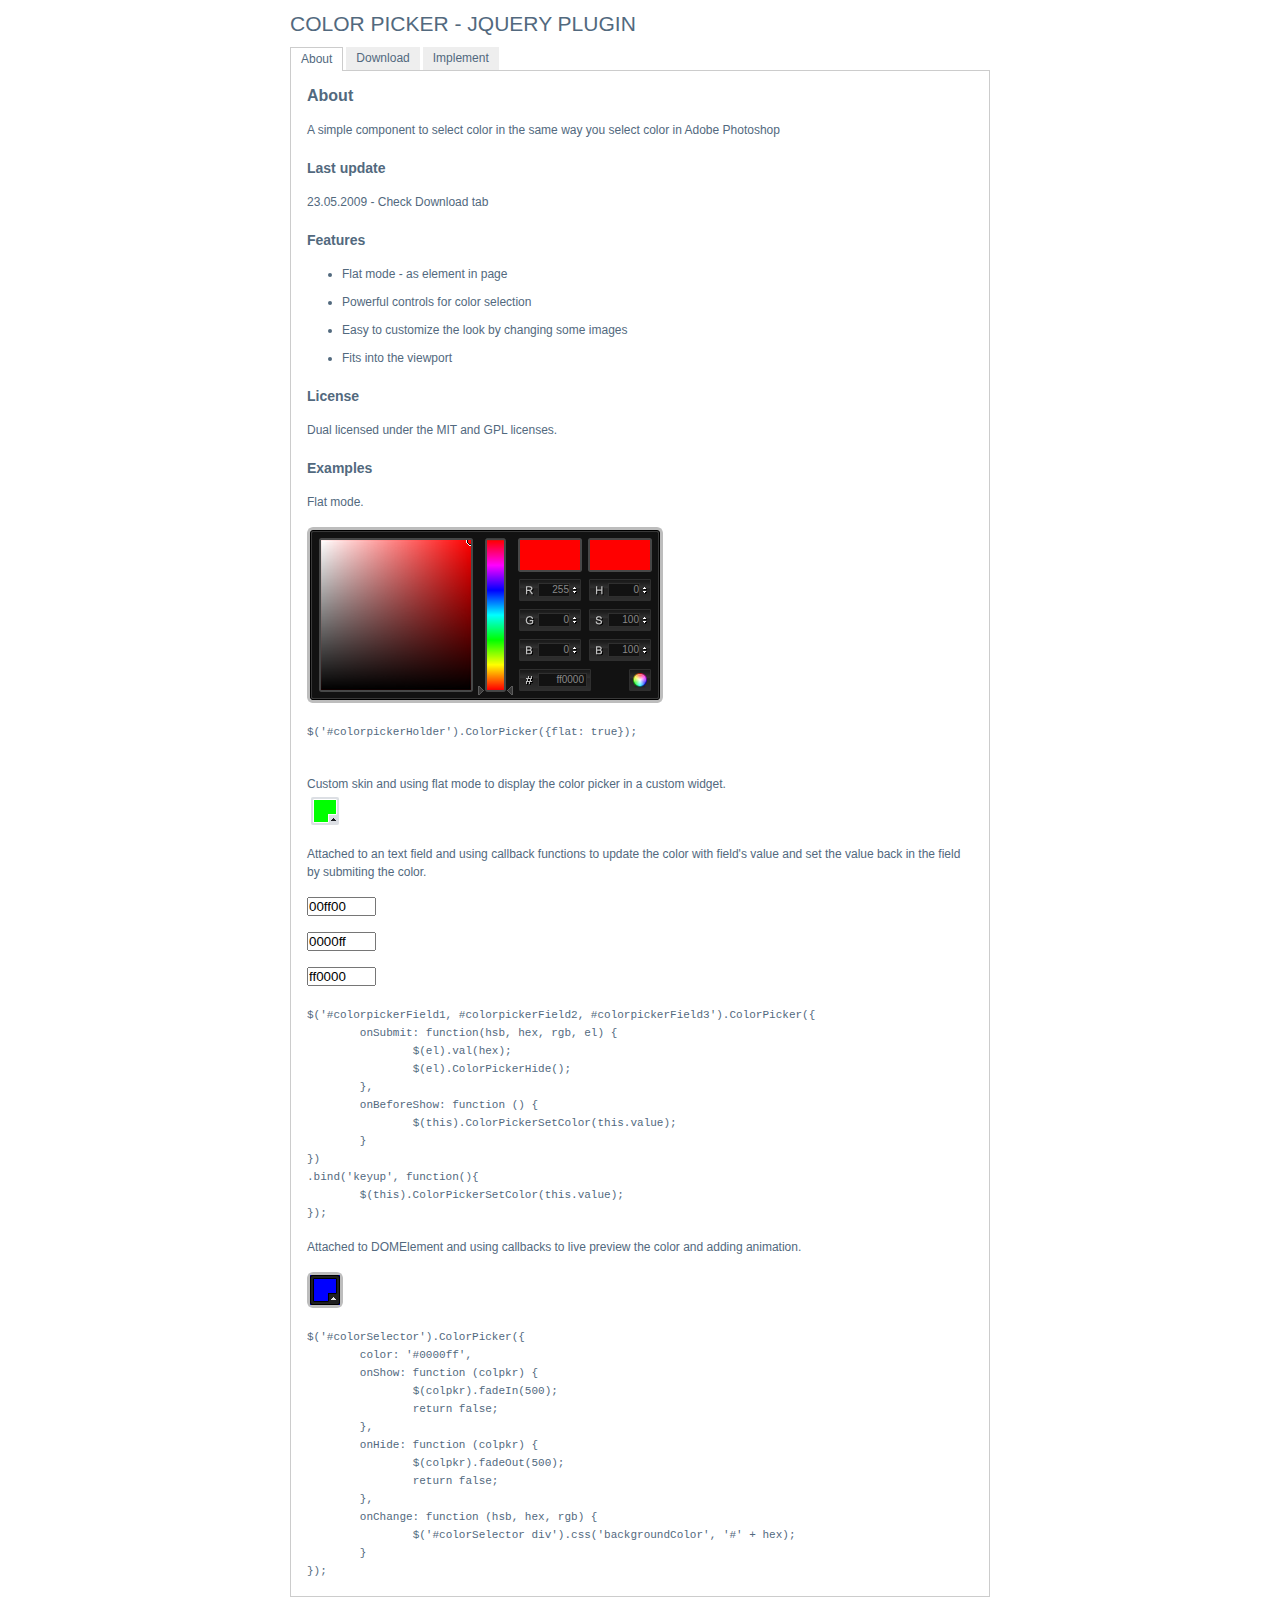
<file: yes/1_TP/TP_06/colorpicker_0/colorpicker/index.html>
<!DOCTYPE html PUBLIC "-//W3C//DTD XHTML 1.0 Strict//EN" "http://www.w3.org/TR/xhtml1/DTD/xhtml1-strict.dtd">
<html xmlns="http://www.w3.org/1999/xhtml" xml:lang="en" lang="en">
<head>
	<link rel="stylesheet" href="css/colorpicker.css" type="text/css" />
    <link rel="stylesheet" media="screen" type="text/css" href="css/layout.css" />
    <title>ColorPicker - jQuery plugin</title>
	<script type="text/javascript" src="js/jquery.js"></script>
	<script type="text/javascript" src="js/colorpicker.js"></script>
    <script type="text/javascript" src="js/eye.js"></script>
    <script type="text/javascript" src="js/utils.js"></script>
    <script type="text/javascript" src="js/layout.js?ver=1.0.2"></script>
</head>
<body>
    <div class="wrapper">
        <h1>Color Picker - jQuery plugin</h1>
        <ul class="navigationTabs">
            <li><a href="#about" rel="about">About</a></li>
            <li><a href="#download" rel="download">Download</a></li>
            <li><a href="#implement" rel="implement">Implement</a></li>
        </ul>
        <div class="tabsContent">
            <div class="tab">
                <h2>About</h2>
                <p>A simple component to select color in the same way you select color in Adobe Photoshop</p>
				<h3>Last update</h3>
				<p>23.05.2009 - Check Download tab</p>
                <h3>Features</h3>
                <ul>
                    <li>Flat mode - as element in page</li>
                    <li>Powerful controls for color selection</li>
					<li>Easy to customize the look by changing some images</li>
					<li>Fits into the viewport</li>
                </ul>
				<h3>License</h3>
				<p>Dual licensed under the MIT and GPL licenses.</p>
                <h3>Examples</h3>
                <p>Flat mode.</p>
                <p id="colorpickerHolder">
                </p>
                <pre>
$('#colorpickerHolder').ColorPicker({flat: true});
                </pre>
                <p>Custom skin and using flat mode to display the color picker in a custom widget.</p>
				<div id="customWidget">
					<div id="colorSelector2"><div style="background-color: #00ff00"></div></div>
	                <div id="colorpickerHolder2">
	                </div>
				</div>

				<p>Attached to an text field and using callback functions to update the color with field's value and set the value back in the field by submiting the color.</p>
				<p><input type="text" maxlength="6" size="6" id="colorpickerField1" value="00ff00" /></p>
				<p><input type="text" maxlength="6" size="6" id="colorpickerField3" value="0000ff" /></p>
				<p><input type="text" maxlength="6" size="6" id="colorpickerField2" value="ff0000" /></p>
				<pre>$('#colorpickerField1, #colorpickerField2, #colorpickerField3').ColorPicker({
	onSubmit: function(hsb, hex, rgb, el) {
		$(el).val(hex);
		$(el).ColorPickerHide();
	},
	onBeforeShow: function () {
		$(this).ColorPickerSetColor(this.value);
	}
})
.bind('keyup', function(){
	$(this).ColorPickerSetColor(this.value);
});
</pre>
				<p>Attached to DOMElement and using callbacks to live preview the color and adding animation.</p>
				<p>
					<div id="colorSelector"><div style="background-color: #0000ff"></div></div>
				</p>
				<pre>
$('#colorSelector').ColorPicker({
	color: '#0000ff',
	onShow: function (colpkr) {
		$(colpkr).fadeIn(500);
		return false;
	},
	onHide: function (colpkr) {
		$(colpkr).fadeOut(500);
		return false;
	},
	onChange: function (hsb, hex, rgb) {
		$('#colorSelector div').css('backgroundColor', '#' + hex);
	}
});
</pre>
            </div>
            <div class="tab">
                <h2>Download</h2>
                <p><a href="colorpicker.zip">colorpicker.zip (73 kb)</a>: jQuery, Javscript files, CSS files, images, examples and instructions.</p>
                <h3>Changelog</h3>
                <dl>
					<dt>23.05.2009</dt>
					<dd>Added: close on color selection example</dd>
					<dd>Added: restore original color option</dd>
					<dd>Changed: color update on key up event</dd>
					<dd>Fixed: colorpicker hide and show methods</dd>
					<dd>Fixed: reference to options. Multiple fields with colorpickers is possible now.</dd>
					<dd>Fixed: RGB to HSB convertion</dd>
					<dt>22.08.2008</dt>
					<dd>Fixed bug: where some events were not canceled right on Safari</dd>
					<dd>Fixed bug: where teh view port was not detected right on Safari</dd>
					<dt>16-07-2008</dt>
					<dd>Fixed bug where the letter 'F' could not be typed in the Hex field</dd>
					<dd>Fixed bug where the changes on Hex field where not parsed</dd>
					<dd>Added new option 'livePreview'</dd>
					<dt>08-07-2008</dt>
					<dd>Fixed typo in the code, both JavaScript and CSS</dd>
					<dd>Changed the cursor for some elements</dd>
					<dd>Added new demo explaining how to implement custom skin</dd>
					<dt>07.07.2008</dt>
					<dd>The first release.</dd>
                </dl>
            </div>
            <div class="tab">
                <h2>Implement</h2>
                <p>Attach the Javascript and CSS files to your document. Edit CSS file and fix the paths to  images and change colors to fit your site theme.</p>
                <pre>
&lt;link rel="stylesheet" media="screen" type="text/css" href="css/colorpicker.css" /&gt;
&lt;script type="text/javascript" src="js/colorpicker.js"&gt;&lt;/script&gt;
                </pre>
                <h3>Invocation code</h3>
                <p>All you have to do is to select the elements in a jQuery way and call the plugin.</p>
                <pre>
 $('input').ColorPicker(options);
                </pre>
                <h3>Options</h3>
                <p>A hash of parameters. All parameters are optional.</p>
                <table>
                	<tr>
                		<td><strong>eventName</strong></td>
                		<td>string</td>
                		<td>The desired event to trigger the colorpicker. Default: 'click'</td>
                	</tr>
                	<tr>
                		<td><strong>color</strong></td>
                		<td>string or hash</td>
                		<td>The default color. String for hex color or hash for RGB and HSB ({r:255, r:0, b:0}) . Default: 'ff0000'</td>
                	</tr>
                	<tr>
                		<td><strong>flat</strong></td>
                		<td>boolean</td>
                		<td>Whatever if the color picker is appended to the element or triggered by an event. Default false</td>
                	</tr>
                	<tr>
                		<td><strong>livePreview</strong></td>
                		<td>boolean</td>
                		<td>Whatever if the color values are filled in the fields while changing values on selector or a field. If false it may improve speed. Default true</td>
                	</tr>
                	<tr>
                		<td><strong>onShow</strong></td>
                		<td>function</td>
                		<td>Callback function triggered when the color picker is shown</td>
                	</tr>
                	<tr>
                		<td><strong>onBeforeShow</strong></td>
                		<td>function</td>
                		<td>Callback function triggered before the color picker is shown</td>
                	</tr>
                	<tr>
                		<td><strong>onHide</strong></td>
                		<td>function</td>
                		<td>Callback function triggered when the color picker is hidden</td>
                	</tr>
                	<tr>
                		<td><strong>onChange</strong></td>
                		<td>function</td>
                		<td>Callback function triggered when the color is changed</td>
                	</tr>
                	<tr>
                		<td><strong>onSubmit</strong></td>
                		<td>function</td>
                		<td>Callback function triggered when the color it is chosen</td>
                	</tr>
                </table>
                <h3>Set color</h3>
                <p>If you want to set a new color.</p>
                <pre>$('input').ColorPickerSetColor(color);</pre>
				<p>The 'color' argument is the same format as the option color, string for hex color or hash for RGB and HSB ({r:255, r:0, b:0}).</p>
            </div>
        </div>
    </div>
</body>
</html>
</file>
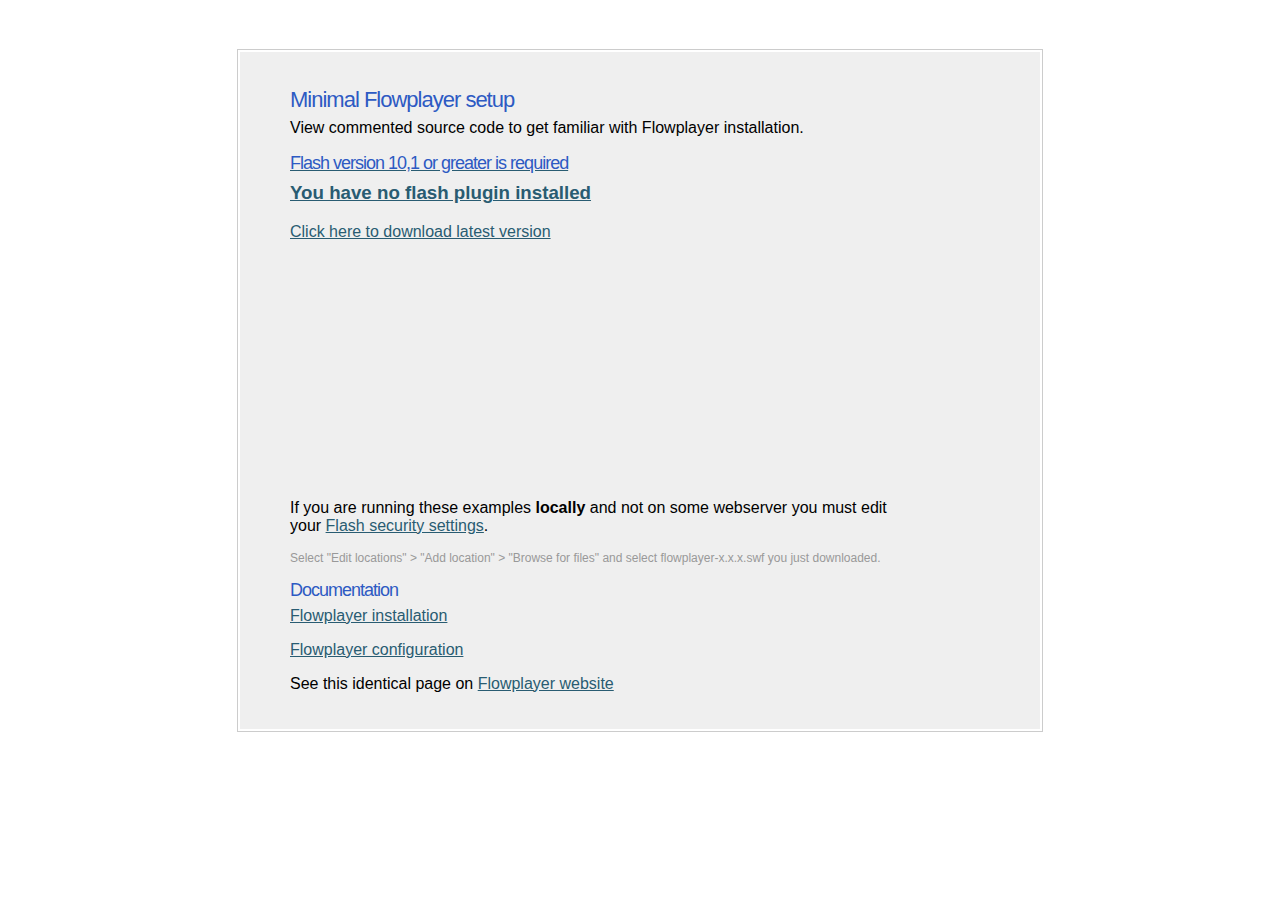
<file: yes/html5Exemple/html5/Chapter 05/flowplayer/example/index.html>
<html><head>
<meta http-equiv="content-type" content="text/html; charset=UTF-8">
<!-- A minimal Flowplayer setup to get you started -->
  

	<!-- 
		include flowplayer JavaScript file that does  
		Flash embedding and provides the Flowplayer API.
	-->
	<script type="text/javascript" src="../flowplayer-3.2.12.min.js"></script>
	
	<!-- some minimal styling, can be removed -->
	<link rel="stylesheet" type="text/css" href="style.css">
	
	<!-- page title -->
	<title>Minimal Flowplayer setup</title>

</head><body>

	<div id="page">
		
		<h1>Minimal Flowplayer setup</h1>
	
		<p>View commented source code to get familiar with Flowplayer installation.</p>
		
		<!-- this A tag is where your Flowplayer will be placed. it can be anywhere -->
		<a  
			 href="http://pseudo01.hddn.com/vod/demo.flowplayervod/flowplayer-700.flv"
			 style="display:block;width:520px;height:330px"  
			 id="player"> 
		</a> 
	
		<!-- this will install flowplayer inside previous A- tag. -->
		<script>
			flowplayer("player", "../flowplayer-3.2.16.swf");
		</script>
	
		
		
		<!-- 
			after this line is purely informational stuff. 
			does not affect on Flowplayer functionality 
		-->

		<p>		
			If you are running these examples <strong>locally</strong> and not on some webserver you must edit your 
			<a href="http://www.macromedia.com/support/documentation/en/flashplayer/help/settings_manager04.html">
				Flash security settings</a>. 
		</p>
		
		<p class="less">
			Select "Edit locations" &gt; "Add location" &gt; "Browse for files" and select
			flowplayer-x.x.x.swf you just downloaded.
		</p>
		
		
		<h2>Documentation</h2>
		
		<p>
			<a href="http://flowplayer.org/documentation/installation/index.html">Flowplayer installation</a>
		</p>

		<p>
			<a href="http://flowplayer.org/documentation/configuration/index.html">Flowplayer configuration</a>
		</p>

		<p>
			See this identical page on <a href="http://flowplayer.org/demos/example/index.htm">Flowplayer website</a> 
		</p>
		
	</div>
	
	
</body></html>
</file>
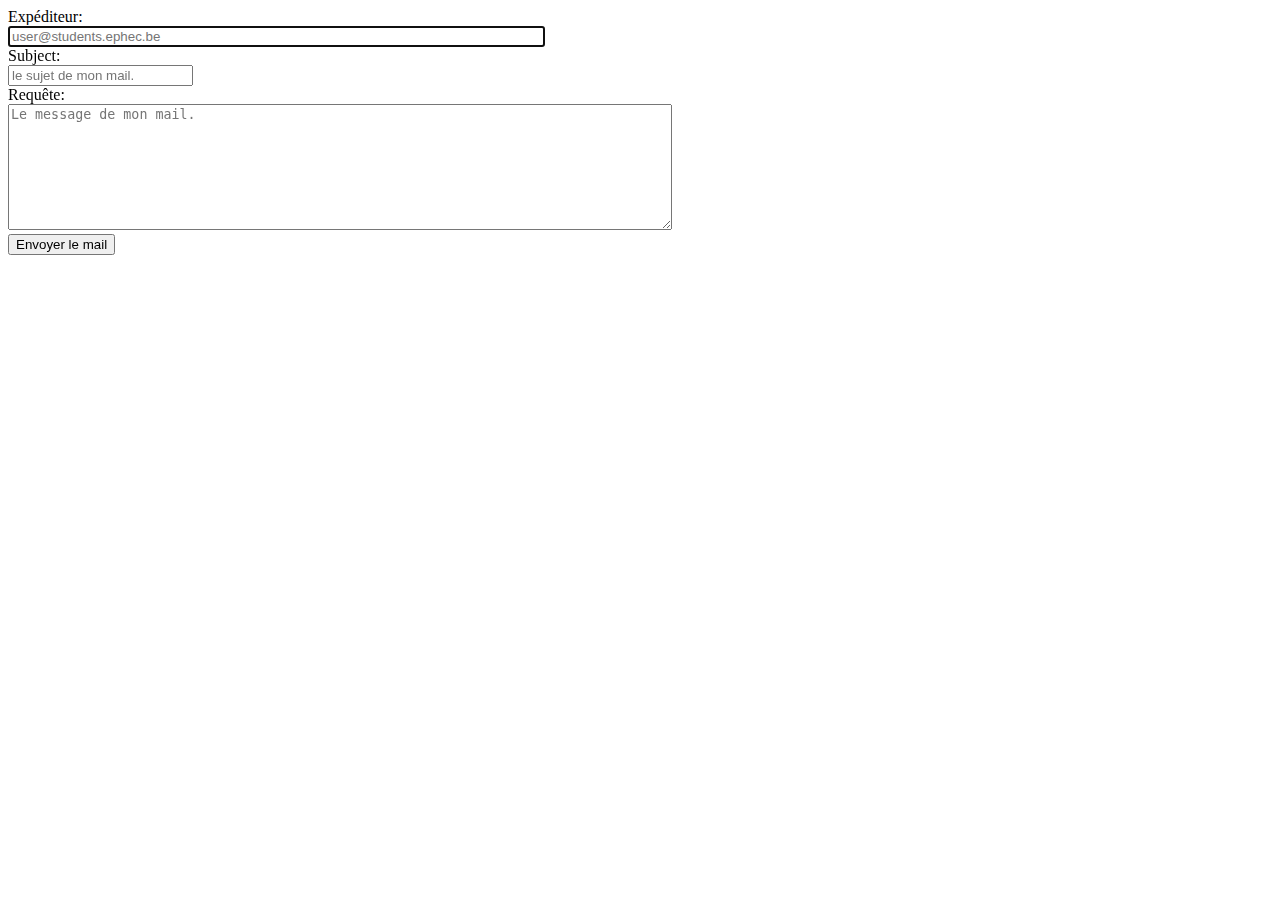
<file: yes/1_TP/TP_04/form_contact.html>
<!DOCTYPE html>
<html lang="en">
<head>
    <meta charset="UTF-8">
    <title>formulaire mail</title>
</head>
<body>
<form method="post" action="mail_4.php">
    <div class="emailBox">
        <label for="exp">Expéditeur: </label><br>
        <input id="exp"  name="exp" type="email" size="64"  required autofocus
               placeholder="user@students.ephec.be" pattern=".+@students.ephec.be"
               title="Merci de fournir uniquement une adresse @students.ephec.be">
    </div>
    <div class="subjectBox">
        <label for="subject">Subject: </label><br>
        <input type="text" id="subject" name="subject" required
               placeholder="le sujet de mon mail.">
    </div>
    <div class="messageBox">
        <label for="message">Requête: </label><br>
        <textarea id="message" name="message" cols="80" rows="8" required
                  placeholder="Le message de mon mail."></textarea>
    </div>
    <input type="submit" value="Envoyer le mail">
</form>
</body>
</html>
</file>
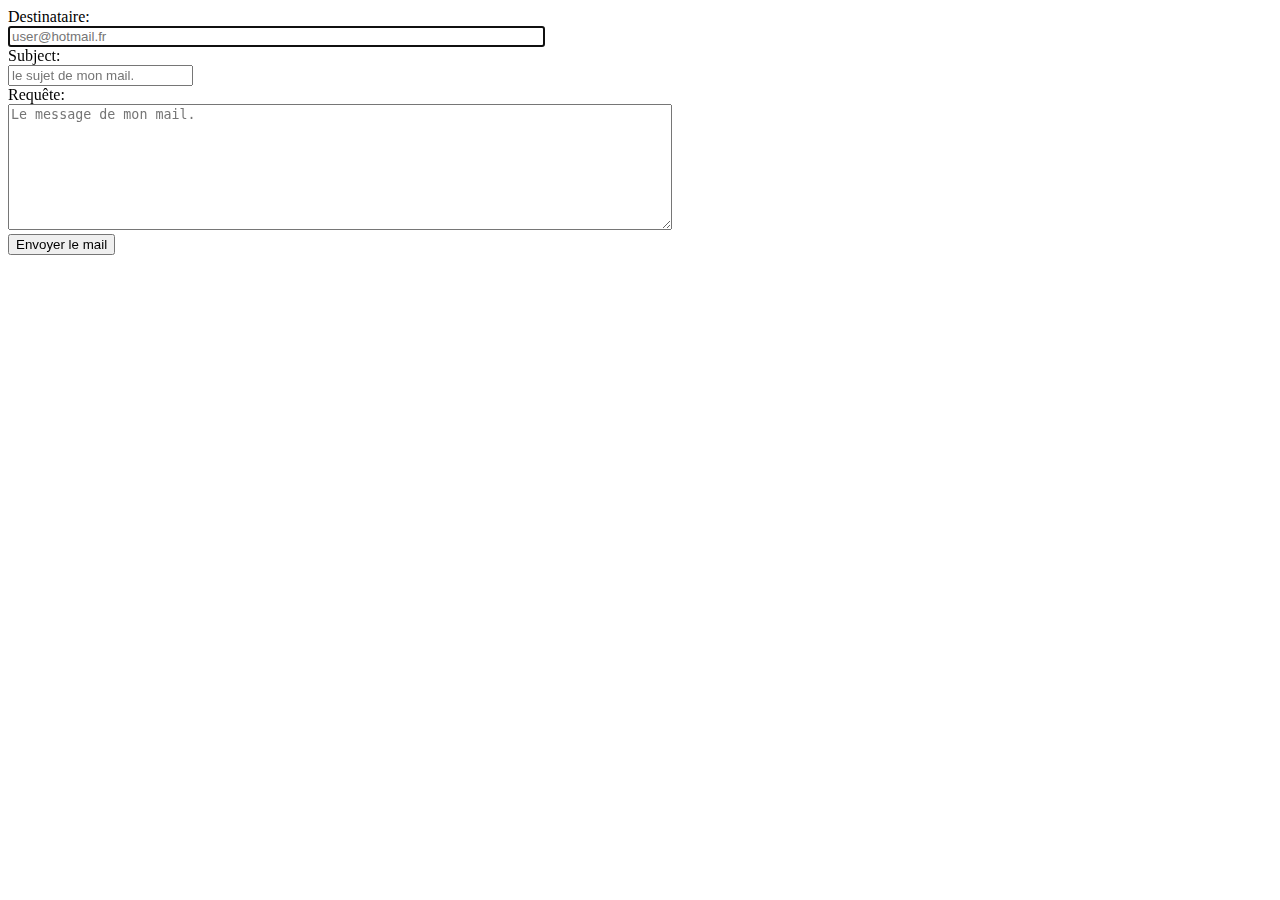
<file: yes/1_TP/TP_04/form_message.html>
<!DOCTYPE html>
<html lang="en">
<head>
    <meta charset="UTF-8">
    <title>formulaire mail</title>
</head>
<body>
<form method="post" action="mail_3.php">
    <div class="emailBox">
        <label for="emailAddress">Destinataire: </label><br>
        <input id="emailAddress"  name="emailAddress" type="email" size="64"  required autofocus
               placeholder="user@hotmail.fr" pattern=".+@hotmail.fr"
               title="Merci de fournir uniquement une adresse @hotmail.fr">
    </div>
    <div class="subjectBox">
        <label for="subject">Subject: </label><br>
        <input type="text" id="subject" name="subject" required
                  placeholder="le sujet de mon mail.">
    </div>
    <div class="messageBox">
        <label for="message">Requête: </label><br>
        <textarea id="message" name="message" cols="80" rows="8" required
                  placeholder="Le message de mon mail."></textarea>
    </div>
    <input type="submit" value="Envoyer le mail">
</form>
</body>
</html>
</file>
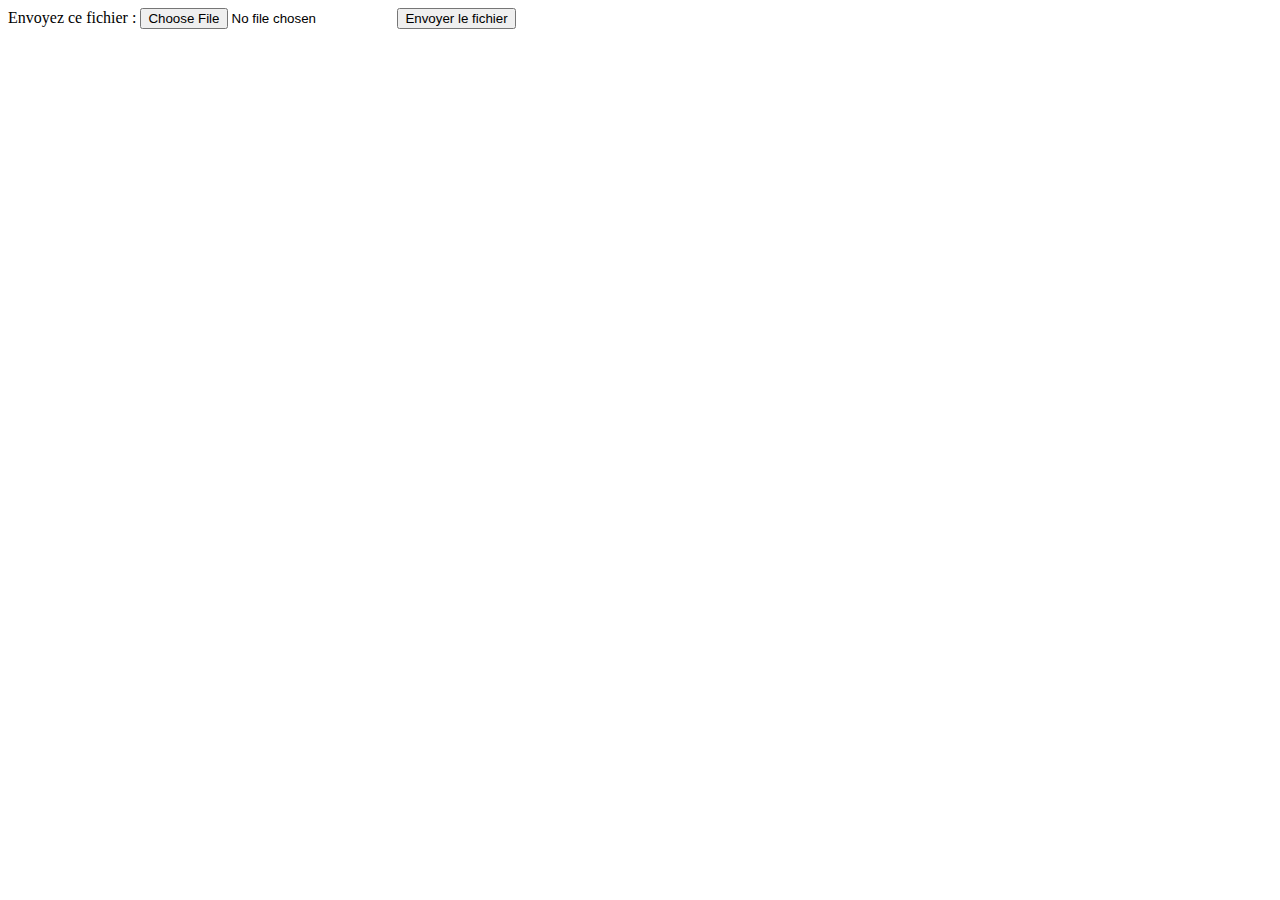
<file: yes/1_TP/TP_04/up_form_1.html>
<!DOCTYPE html>
<html lang="en">
<head>
    <meta charset="UTF-8">
    <title>up form 1</title>
</head>
<body>
    <!-- Le type d'encodage des données, enctype, DOIT être spécifié comme ce qui suit -->
    <form enctype="multipart/form-data" action="upload_1.php" method="post">
        <!-- MAX_FILE_SIZE doit précéder le champ input de type file -->
        <input type="hidden" name="MAX_FILE_SIZE" value="300000000000" />
        <!-- Le nom de l'élément input détermine le nom dans le tableau $_FILES -->
        Envoyez ce fichier : <input name="userfile" type="file" />
        <input type="submit" value="Envoyer le fichier" />
    </form>
</body>
</html>
</file>
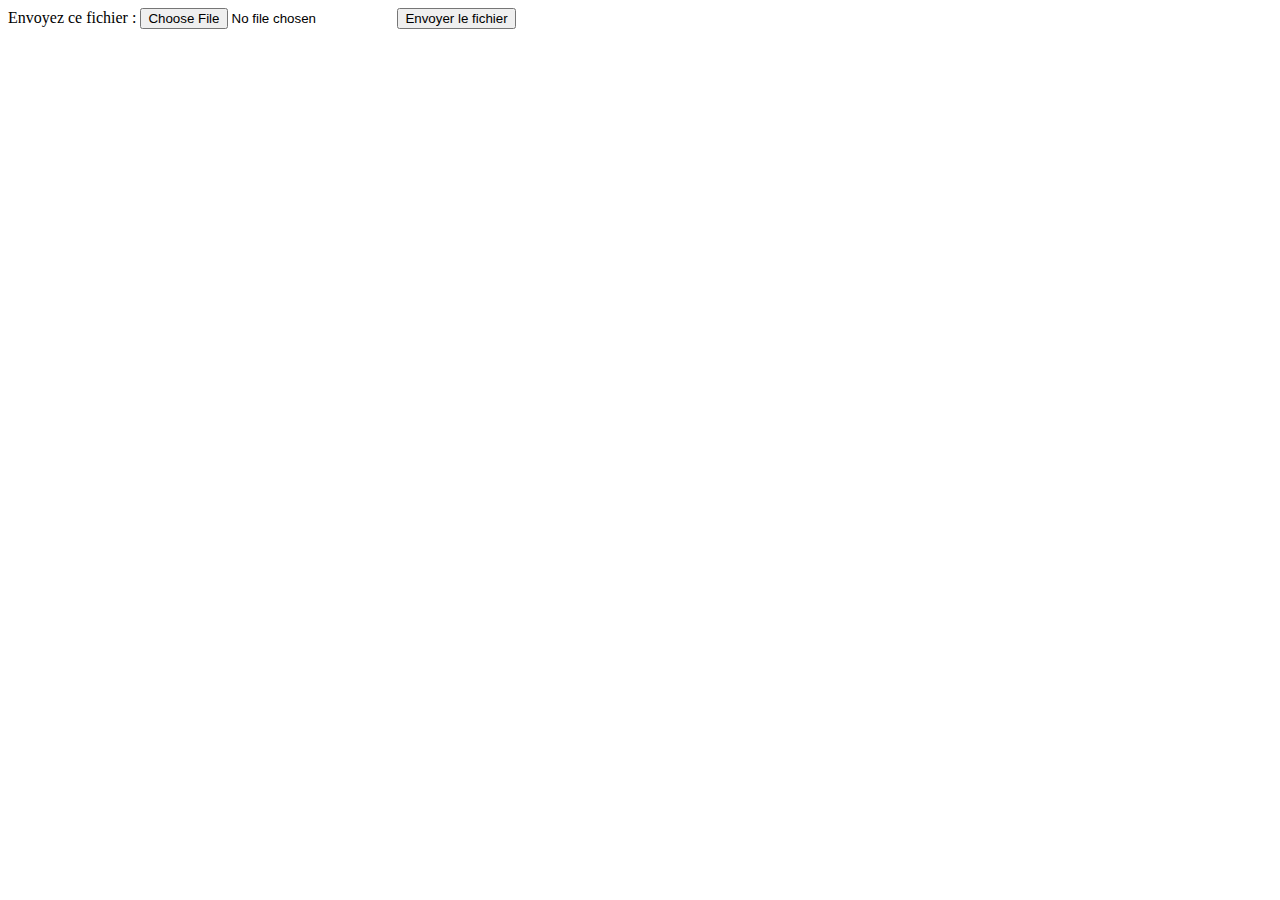
<file: yes/1_TP/TP_04/up_form_2.html>
<!DOCTYPE html>
<html lang="en">
<head>
    <meta charset="UTF-8">
    <title>up form 1</title>
</head>
<body>
<!-- Le type d'encodage des données, enctype, DOIT être spécifié comme ce qui suit -->
<form enctype="multipart/form-data" action="upload_2.php" method="post">
    <!-- MAX_FILE_SIZE doit précéder le champ input de type file -->
    <input type="hidden" name="MAX_FILE_SIZE" value="300000000000" />
    <!-- Le nom de l'élément input détermine le nom dans le tableau $_FILES -->
    Envoyez ce fichier : <input name="userfile" type="file" accept="image/jpg, image/jpeg image/gif, image/png"/>
    <!-- Envoyez ce fichier : <input name="userfile" type="file" /> -->

    <input type="submit" value="Envoyer le fichier" />
</form>
</body>
</html>
</file>
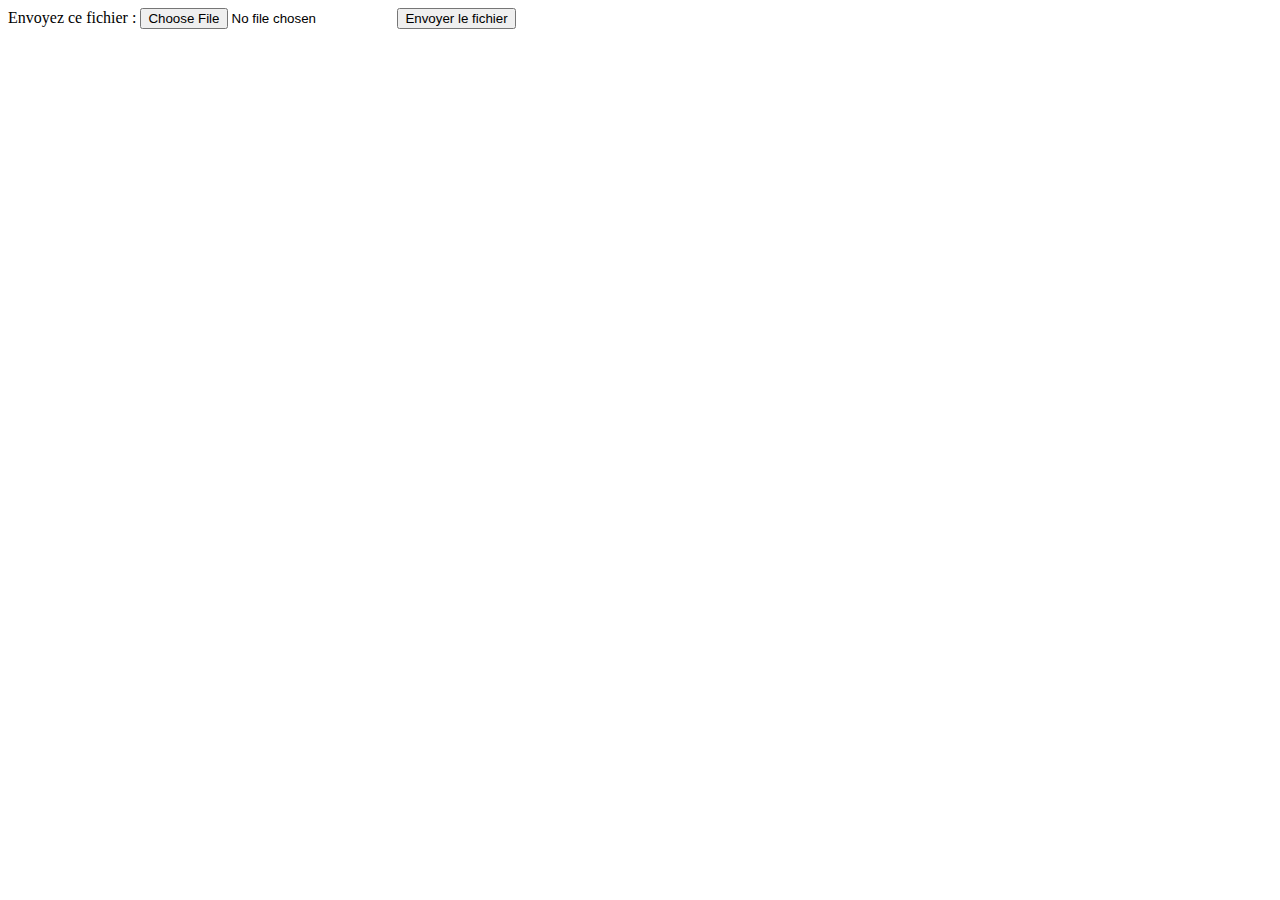
<file: yes/1_TP/TP_04/up_form_3.html>
<!DOCTYPE html>
<html lang="en">
<head>
    <meta charset="UTF-8">
    <title>up form 1</title>
    <script type="text/javascript" rel="script" src="JS/up_form_3.js"></script>

</head>
<body>
<!-- Le type d'encodage des données, enctype, DOIT être spécifié comme ce qui suit -->
<form enctype="multipart/form-data" action="upload_2.php" method="post">
    <!-- MAX_FILE_SIZE doit précéder le champ input de type file -->
    <input type="hidden" name="MAX_FILE_SIZE" value="300000000000" />
    <!-- Le nom de l'élément input détermine le nom dans le tableau $_FILES -->
    <!-- Envoyez ce fichier : <input id="userfile" name="userfile" type="file" accept="image/jpg, image/jpeg image/gif, image/png" onchange="verif(this);"/> -->
    Envoyez ce fichier : <input name="userfile" type="file" onchange="verif(this);"/>

    <input id="submitButton" type="submit" value="Envoyer le fichier" />
</form>
<div id="msg"></div>
</body>
</html>
</file>
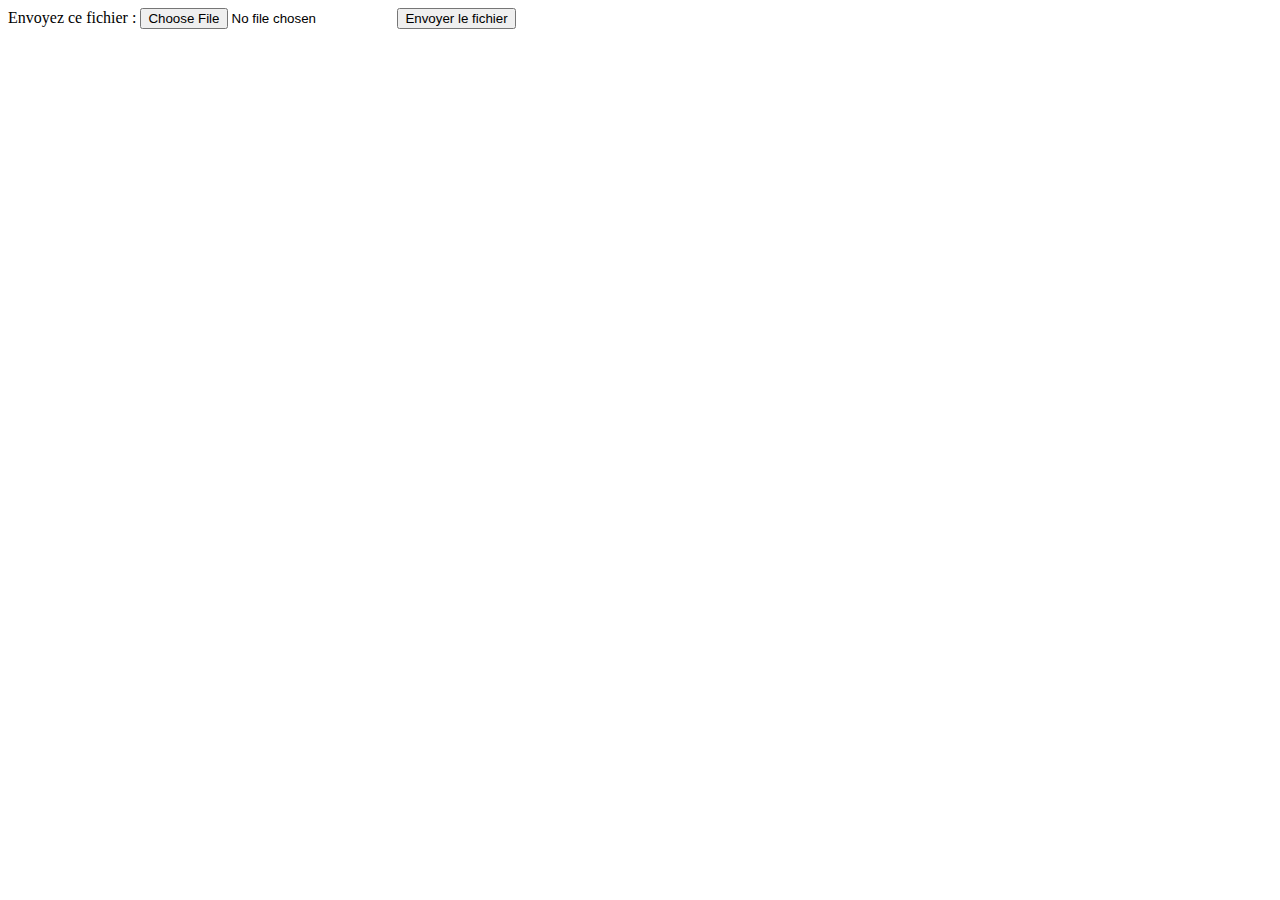
<file: yes/1_TP/TP_04/up_form_4.html>
<!DOCTYPE html>
<html lang="en">
<head>
    <meta charset="UTF-8">
    <title>up form 1</title>
    <script type="text/javascript" rel="script" src="JS/up_form_3.js"></script>

</head>
<body>
<!-- Le type d'encodage des données, enctype, DOIT être spécifié comme ce qui suit -->
<form enctype="multipart/form-data" action="upload_4.php" method="post">
    <!-- MAX_FILE_SIZE doit précéder le champ input de type file -->
    <input type="hidden" name="MAX_FILE_SIZE" value="300000000000" />
    <!-- Le nom de l'élément input détermine le nom dans le tableau $_FILES -->
    <!-- Envoyez ce fichier : <input id="userfile" name="userfile" type="file" accept="image/jpg, image/jpeg image/gif, image/png" onchange="verif(this);"/> -->
    Envoyez ce fichier : <input name="userfile" type="file" onchange="verif(this);"/>

    <input id="submitButton" type="submit" value="Envoyer le fichier" />
</form>
<div id="msg"></div>
</body>
</html>
</file>
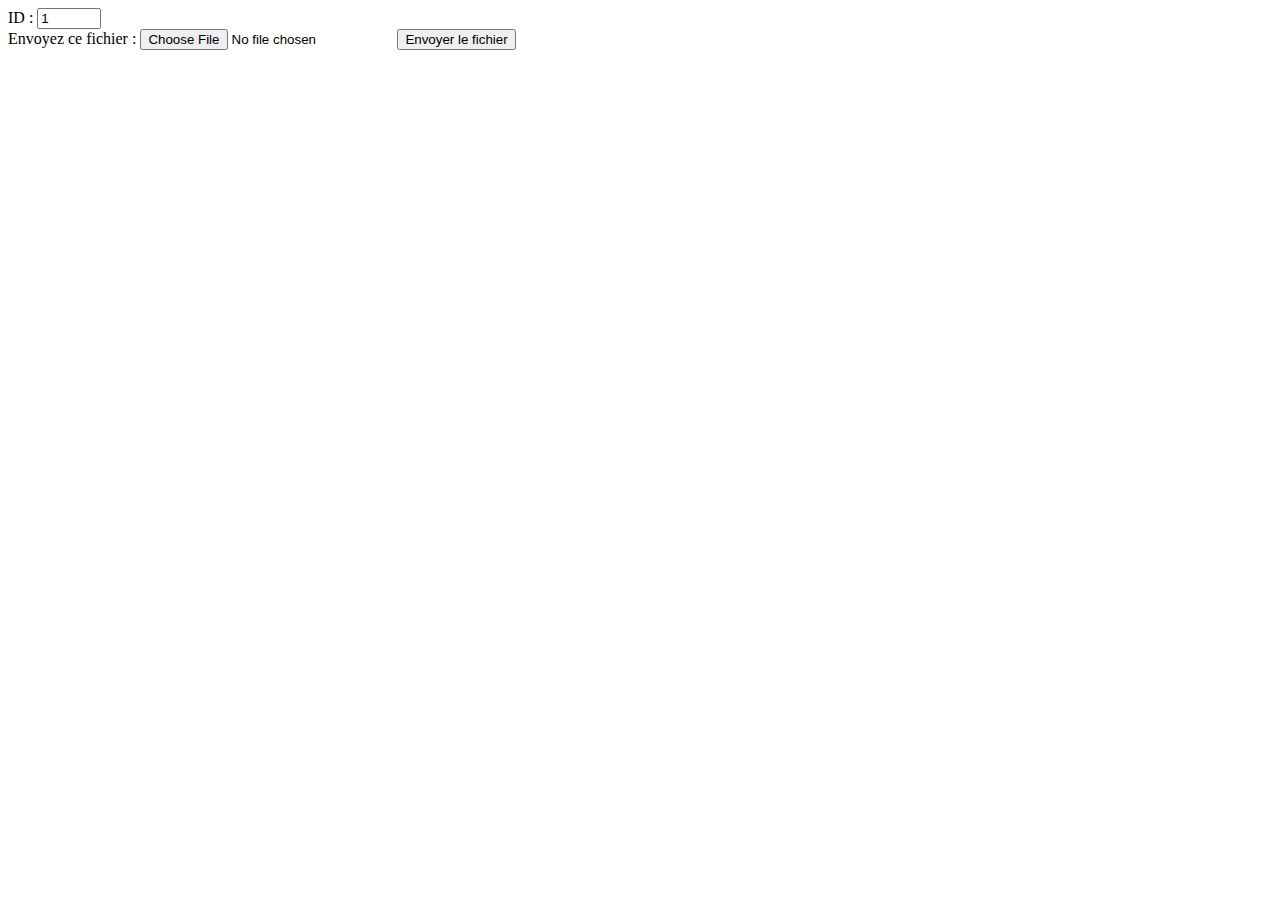
<file: yes/1_TP/TP_04/up_form_5.html>
<!DOCTYPE html>
<html lang="en">
<head>
    <meta charset="UTF-8">
    <title>up form 1</title>
    <script type="text/javascript" rel="script" src="JS/up_form_3.js"></script>

</head>
<body>
<!-- Le type d'encodage des données, enctype, DOIT être spécifié comme ce qui suit -->
<form enctype="multipart/form-data" action="upload_5.php" method="post">
    <!-- MAX_FILE_SIZE doit précéder le champ input de type file -->
    <input type="hidden" name="MAX_FILE_SIZE" value="300000000000" />
    <label>ID : </label><input type="number" min="1" max="500" name="id" value="1"><br>
    <!-- Le nom de l'élément input détermine le nom dans le tableau $_FILES -->
    <!-- Envoyez ce fichier : <input id="userfile" name="userfile" type="file" accept="image/jpg, image/jpeg image/gif, image/png" onchange="verif(this);"/> -->
    Envoyez ce fichier : <input name="userfile" type="file" onchange="verif(this);"/>

    <input id="submitButton" type="submit" value="Envoyer le fichier" />
</form>
<div id="msg"></div>
</body>
</html>
</file>
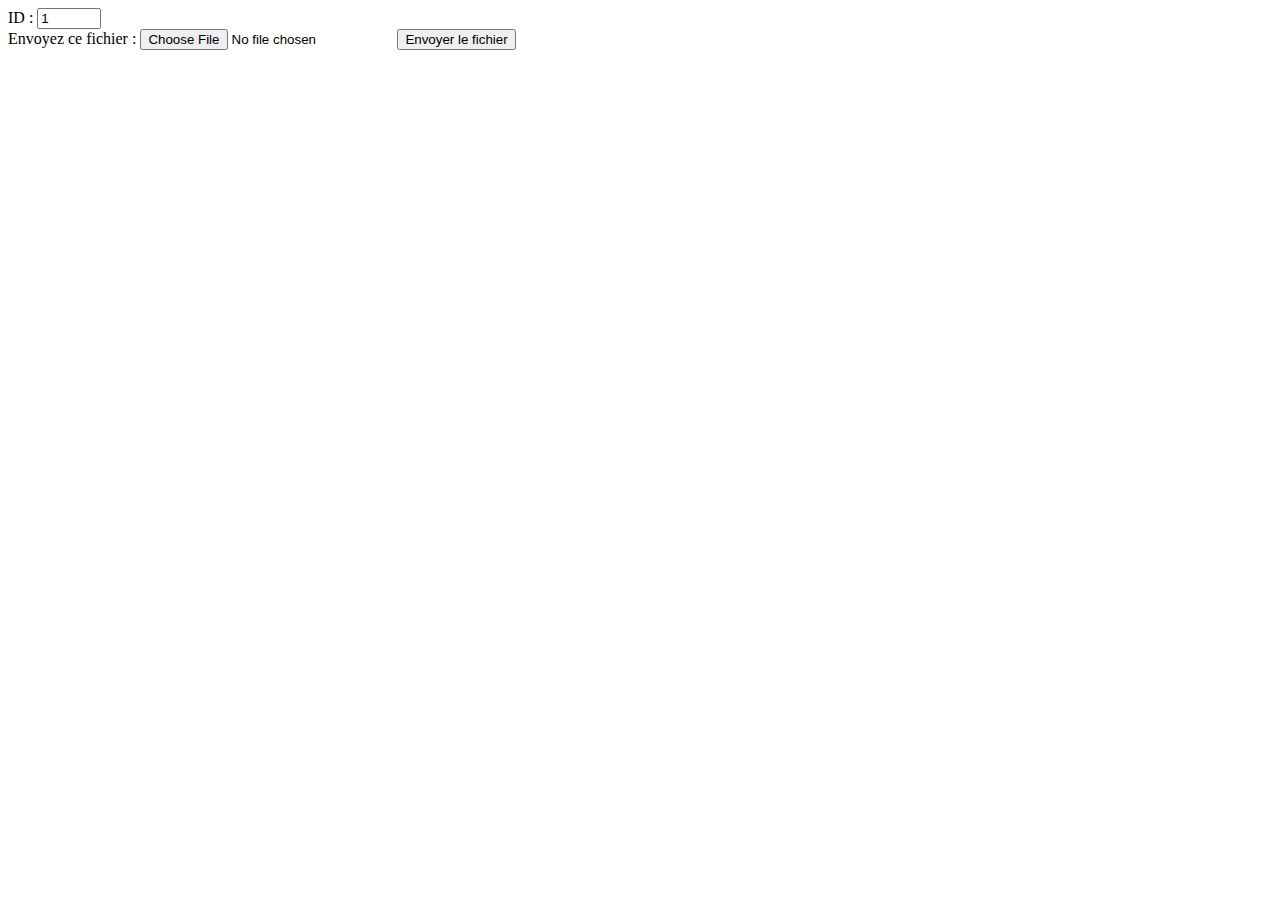
<file: yes/1_TP/TP_04/up_form_6.html>
<!DOCTYPE html>
<html lang="en">
<head>
    <meta charset="UTF-8">
    <title>up form 1</title>
    <script type="text/javascript" rel="script" src="JS/up_form_3.js"></script>

</head>
<body>
<!-- Le type d'encodage des données, enctype, DOIT être spécifié comme ce qui suit -->
<form enctype="multipart/form-data" action="upload_6.php" method="post">
    <!-- MAX_FILE_SIZE doit précéder le champ input de type file -->
    <input type="hidden" name="MAX_FILE_SIZE" value="300000000000" />
    <label>ID : </label><input type="number" min="1" max="500" name="id" value="1"><br>
    <!-- Le nom de l'élément input détermine le nom dans le tableau $_FILES -->
    <!-- Envoyez ce fichier : <input id="userfile" name="userfile" type="file" accept="image/jpg, image/jpeg image/gif, image/png" onchange="verif(this);"/> -->
    Envoyez ce fichier : <input name="userfile" type="file" onchange="verif(this);"/>

    <input id="submitButton" type="submit" value="Envoyer le fichier" />
</form>
<div id="msg"></div>
</body>
</html>
</file>
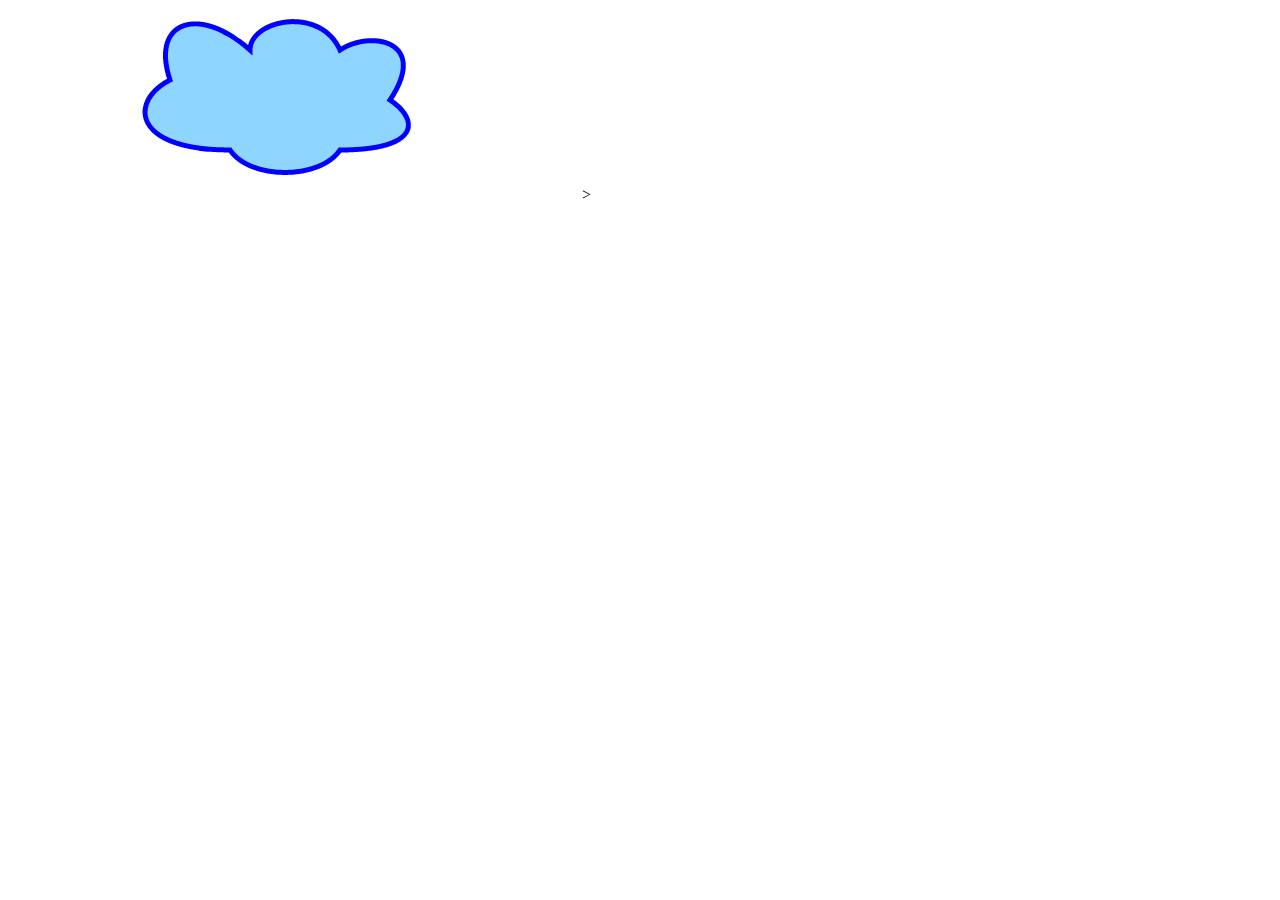
<file: yes/1_TP/TP_06/loadAjax_0/loadAjax.html>
<!DOCTYPE HTML>
<html>
<head>
    <style>
        body {
            margin: 0px;
            padding: 0px;
        }
    </style>
</head>
<body>
<canvas id="myCanvas" width="578" height="200"></canvas>
<script>
    function loadCanvas(dataURL) {
        var canvas = document.getElementById('myCanvas');
        var context = canvas.getContext('2d');

        // load image from data url
        var imageObj = new Image();
        imageObj.onload = function() {
            context.drawImage(this, 0, 0);
        };

        imageObj.src = dataURL;
    }

    // make ajax call to get image data url
    var request = new XMLHttpRequest();
    request.open('GET', 'dataURL.txt', true);
    request.onreadystatechange = function() {
        // Makes sure the document is ready to parse.
        if(request.readyState == 4) {
            // Makes sure it's found the file.
            if(request.status == 200) {
                loadCanvas(request.responseText);
            }
        }
    };
    request.send(null);

</script>
</body>
</html>
>
</file>
<file: yes/1_TP/TP_06/colorpicker_0/colorpicker/css/colorpicker.css>
.colorpicker {
	width: 356px;
	height: 176px;
	overflow: hidden;
	position: absolute;
	background: url(../images/colorpicker_background.png);
	font-family: Arial, Helvetica, sans-serif;
	display: none;
}
.colorpicker_color {
	width: 150px;
	height: 150px;
	left: 14px;
	top: 13px;
	position: absolute;
	background: #f00;
	overflow: hidden;
	cursor: crosshair;
}
.colorpicker_color div {
	position: absolute;
	top: 0;
	left: 0;
	width: 150px;
	height: 150px;
	background: url(../images/colorpicker_overlay.png);
}
.colorpicker_color div div {
	position: absolute;
	top: 0;
	left: 0;
	width: 11px;
	height: 11px;
	overflow: hidden;
	background: url(../images/colorpicker_select.gif);
	margin: -5px 0 0 -5px;
}
.colorpicker_hue {
	position: absolute;
	top: 13px;
	left: 171px;
	width: 35px;
	height: 150px;
	cursor: n-resize;
}
.colorpicker_hue div {
	position: absolute;
	width: 35px;
	height: 9px;
	overflow: hidden;
	background: url(../images/colorpicker_indic.gif) left top;
	margin: -4px 0 0 0;
	left: 0px;
}
.colorpicker_new_color {
	position: absolute;
	width: 60px;
	height: 30px;
	left: 213px;
	top: 13px;
	background: #f00;
}
.colorpicker_current_color {
	position: absolute;
	width: 60px;
	height: 30px;
	left: 283px;
	top: 13px;
	background: #f00;
}
.colorpicker input {
	background-color: transparent;
	border: 1px solid transparent;
	position: absolute;
	font-size: 10px;
	font-family: Arial, Helvetica, sans-serif;
	color: #898989;
	top: 4px;
	right: 11px;
	text-align: right;
	margin: 0;
	padding: 0;
	height: 11px;
}
.colorpicker_hex {
	position: absolute;
	width: 72px;
	height: 22px;
	background: url(../images/colorpicker_hex.png) top;
	left: 212px;
	top: 142px;
}
.colorpicker_hex input {
	right: 6px;
}
.colorpicker_field {
	height: 22px;
	width: 62px;
	background-position: top;
	position: absolute;
}
.colorpicker_field span {
	position: absolute;
	width: 12px;
	height: 22px;
	overflow: hidden;
	top: 0;
	right: 0;
	cursor: n-resize;
}
.colorpicker_rgb_r {
	background-image: url(../images/colorpicker_rgb_r.png);
	top: 52px;
	left: 212px;
}
.colorpicker_rgb_g {
	background-image: url(../images/colorpicker_rgb_g.png);
	top: 82px;
	left: 212px;
}
.colorpicker_rgb_b {
	background-image: url(../images/colorpicker_rgb_b.png);
	top: 112px;
	left: 212px;
}
.colorpicker_hsb_h {
	background-image: url(../images/colorpicker_hsb_h.png);
	top: 52px;
	left: 282px;
}
.colorpicker_hsb_s {
	background-image: url(../images/colorpicker_hsb_s.png);
	top: 82px;
	left: 282px;
}
.colorpicker_hsb_b {
	background-image: url(../images/colorpicker_hsb_b.png);
	top: 112px;
	left: 282px;
}
.colorpicker_submit {
	position: absolute;
	width: 22px;
	height: 22px;
	background: url(../images/colorpicker_submit.png) top;
	left: 322px;
	top: 142px;
	overflow: hidden;
}
.colorpicker_focus {
	background-position: center;
}
.colorpicker_hex.colorpicker_focus {
	background-position: bottom;
}
.colorpicker_submit.colorpicker_focus {
	background-position: bottom;
}
.colorpicker_slider {
	background-position: bottom;
}
</file>
<file: yes/1_TP/TP_06/colorpicker_0/colorpicker/css/layout.css>
body,div,dl,dt,dd,ul,ol,li,h1,h2,h3,h4,h5,h6,pre,form,fieldset,input,textarea,p,blockquote,th,td { 
	margin:0;
	padding:0;
}
table {
	border-collapse:collapse;
	border-spacing:0;
}
fieldset,img { 
	border:0;
}
address,caption,cite,code,dfn,em,strong,th,var {
	font-style:normal;
	font-weight:normal;
}
ol,ul {
	list-style:none;
}
caption,th {
	text-align:left;
}
h1,h2,h3,h4,h5,h6 {
	font-size:100%;
	font-weight:normal;
}
q:before,q:after {
	content:'';
}
abbr,acronym { border:0;
}
html, body {
	background-color: #fff;
	font-family: Arial, Helvetica, sans-serif;
	font-size: 12px;
	line-height: 18px;
	color: #52697E;
}
body {
	text-align: center;
	overflow: auto;
}
.wrapper {
	width: 700px;
	margin: 0 auto;
	text-align: left;
}
h1 {
	font-size: 21px;
	height: 47px;
	line-height: 47px;
	text-transform: uppercase;
}
.navigationTabs {
	height: 23px;
	line-height: 23px;
	border-bottom: 1px solid #ccc;
}
.navigationTabs li {
	float: left;
	height: 23px;
	line-height: 23px;
	padding-right: 3px;
}
.navigationTabs li a{
	float: left;
	dispaly: block;
	height: 23px;
	line-height: 23px;
	padding: 0 10px;
	overflow: hidden;
	color: #52697E;
	background-color: #eee;
	position: relative;
	text-decoration: none;
}
.navigationTabs li a:hover {
	background-color: #f0f0f0;
}
.navigationTabs li a.active {
	background-color: #fff;
	border: 1px solid #ccc;
	border-bottom: 0px solid;
}
.tabsContent {
	border: 1px solid #ccc;
	border-top: 0px solid;
	width: 698px;
	overflow: hidden;
}
.tab {
	padding: 16px;
	display: none;
}
.tab h2 {
	font-weight: bold;
	font-size: 16px;
}
.tab h3 {
	font-weight: bold;
	font-size: 14px;
	margin-top: 20px;
}
.tab p {
	margin-top: 16px;
	clear: both;
}
.tab ul {
	margin-top: 16px;
	list-style: disc;
}
.tab li {
	margin: 10px 0 0 35px;
}
.tab a {
	color: #8FB0CF;
}
.tab strong {
	font-weight: bold;
}
.tab pre {
	font-size: 11px;
	margin-top: 20px;
	width: 668px;
	overflow: auto;
	clear: both;
}
.tab table {
	width: 100%;
}
.tab table td {
	padding: 6px 10px 6px 0;
	vertical-align: top;
}
.tab dt {
	margin-top: 16px;
}

#colorSelector {
	position: relative;
	width: 36px;
	height: 36px;
	background: url(../images/select.png);
}
#colorSelector div {
	position: absolute;
	top: 3px;
	left: 3px;
	width: 30px;
	height: 30px;
	background: url(../images/select.png) center;
}
#colorSelector2 {
	position: absolute;
	top: 0;
	left: 0;
	width: 36px;
	height: 36px;
	background: url(../images/select2.png);
}
#colorSelector2 div {
	position: absolute;
	top: 4px;
	left: 4px;
	width: 28px;
	height: 28px;
	background: url(../images/select2.png) center;
}
#colorpickerHolder2 {
	top: 32px;
	left: 0;
	width: 356px;
	height: 0;
	overflow: hidden;
	position: absolute;
}
#colorpickerHolder2 .colorpicker {
	background-image: url(../images/custom_background.png);
	position: absolute;
	bottom: 0;
	left: 0;
}
#colorpickerHolder2 .colorpicker_hue div {
	background-image: url(../images/custom_indic.gif);
}
#colorpickerHolder2 .colorpicker_hex {
	background-image: url(../images/custom_hex.png);
}
#colorpickerHolder2 .colorpicker_rgb_r {
	background-image: url(../images/custom_rgb_r.png);
}
#colorpickerHolder2 .colorpicker_rgb_g {
	background-image: url(../images/custom_rgb_g.png);
}
#colorpickerHolder2 .colorpicker_rgb_b {
	background-image: url(../images/custom_rgb_b.png);
}
#colorpickerHolder2 .colorpicker_hsb_s {
	background-image: url(../images/custom_hsb_s.png);
	display: none;
}
#colorpickerHolder2 .colorpicker_hsb_h {
	background-image: url(../images/custom_hsb_h.png);
	display: none;
}
#colorpickerHolder2 .colorpicker_hsb_b {
	background-image: url(../images/custom_hsb_b.png);
	display: none;
}
#colorpickerHolder2 .colorpicker_submit {
	background-image: url(../images/custom_submit.png);
}
#colorpickerHolder2 .colorpicker input {
	color: #778398;
}
#customWidget {
	position: relative;
	height: 36px;
}
</file>
<file: yes/html5Exemple/html5/Chapter 05/flowplayer/example/style.css>
body {
	background-color:#fff;	
	font-family:"Lucida Grande","bitstream vera sans","trebuchet ms",verdana,arial;
	text-align:center;
}

#page {
	background-color:#efefef;
	width:600px;
	margin:50px auto;
	padding:20px 150px 20px 50px;
	min-height:600px;
	border:2px solid #fff;
	outline:1px solid #ccc;
	text-align:left;
}

h1, h2 {
	letter-spacing:-1px;
	color:#2D5AC3;
	font-weight:normal;		
	margin-bottom:-10px;
}

h1 {
	font-size:22px;
}

h2 {
	font-size:18px;
}

.less {
	color:#999;
	font-size:12px;
}

a {
	color:#295c72;		
}
</file>
